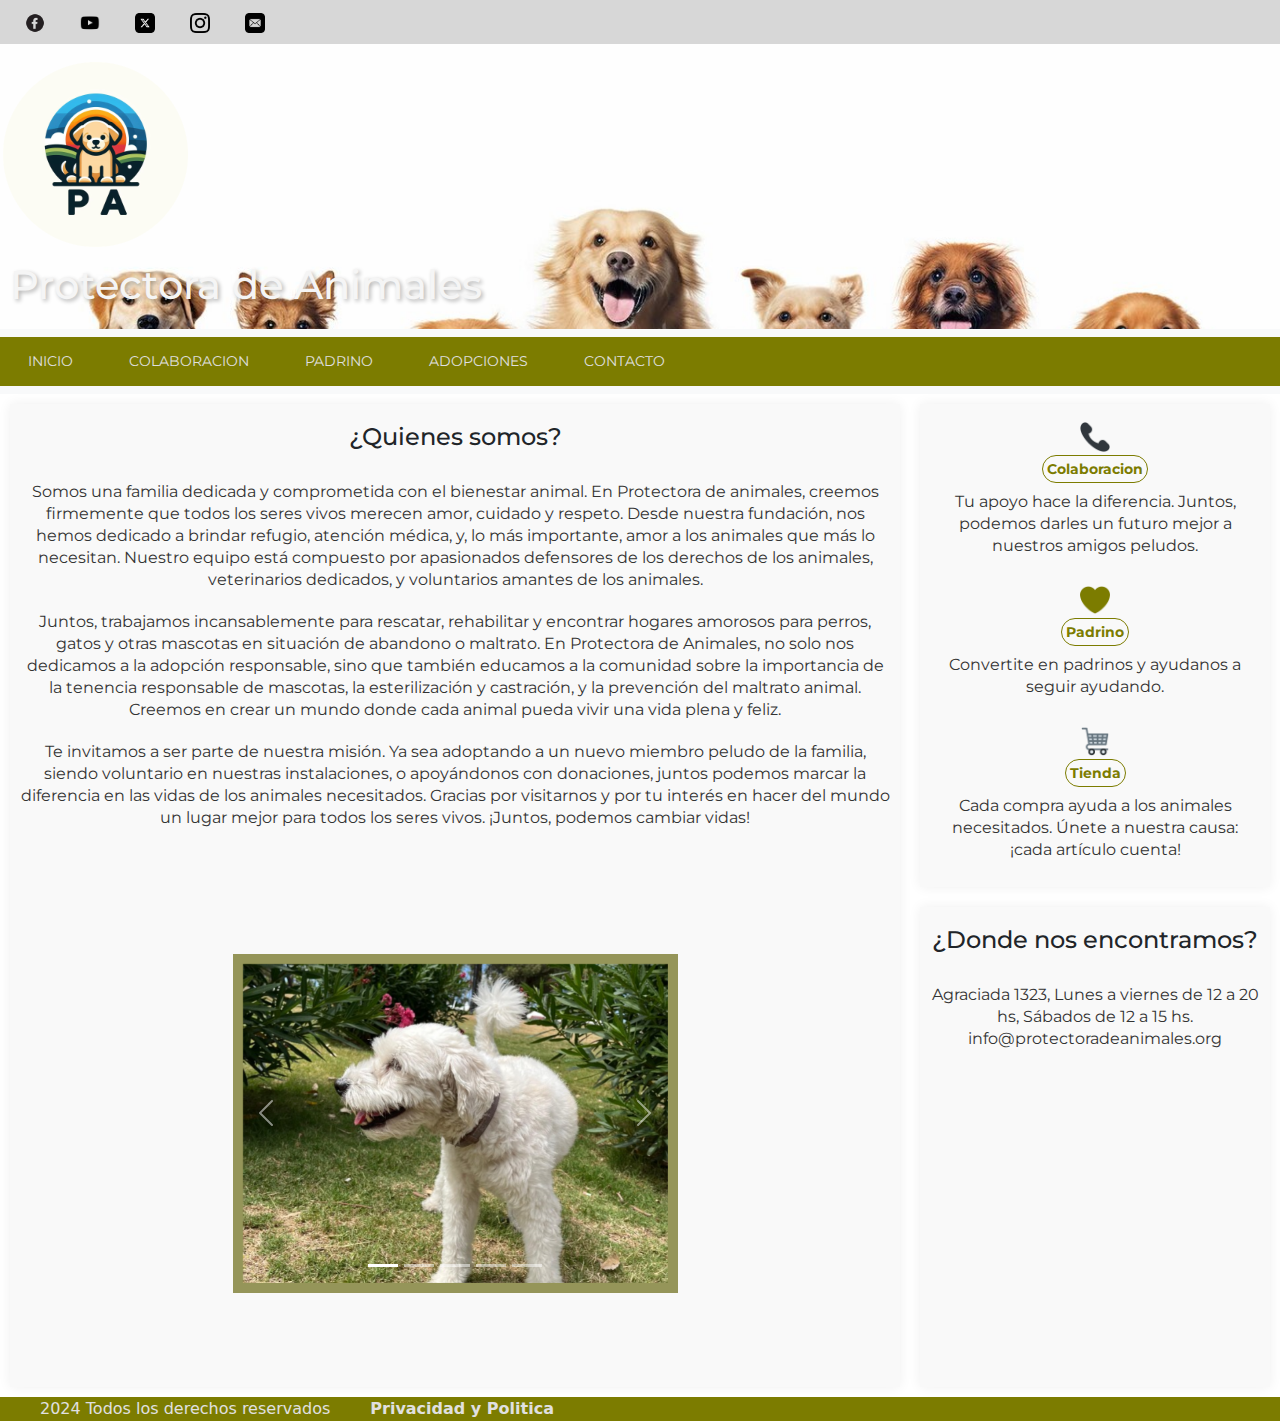
<file: index.html>
<!DOCTYPE html>
<html lang="en">

<head>
  <meta charset="UTF-8">
  <meta name="viewport" content="width=device-width, initial-scale=1.0">
  <meta name="description=" content="Protectora de animales es una pagina donde se puede apoyar la causa de perros sin hogar, teniendo asi la oportunidad de colaborar, donar, ser un hogar transitorio y adoptar">
  <meta name="keywords" content="PROTECTORA DE ANIMALES, PERROS, PERRITOS, ADOPTAR, HOGAR TRANSITORIO, TIENDA, COLABORAR, DONAR, MONTEVIDEO, URUGUAY">
  <link rel="preconnect" href="https://fonts.googleapis.com">
  <link rel="preconnect" href="https://fonts.gstatic.com" crossorigin>
  <link href="https://fonts.googleapis.com/css2?family=Montserrat:ital,wght@0,100..900;1,100..900&display=swap"
    rel="stylesheet">
  <link rel="preconnect" href="https://fonts.googleapis.com">
  <link rel="preconnect" href="https://fonts.gstatic.com" crossorigin>
  <link
    href="https://fonts.googleapis.com/css2?family=Montserrat:ital,wght@0,100..900;1,100..900&family=Open+Sans:ital,wght@0,300..800;1,300..800&display=swap"
    rel="stylesheet">
  <link href="https://cdn.jsdelivr.net/npm/bootstrap@5.3.3/dist/css/bootstrap.min.css" rel="stylesheet"
    integrity="sha384-QWTKZyjpPEjISv5WaRU9OFeRpok6YctnYmDr5pNlyT2bRjXh0JMhjY6hW+ALEwIH" crossorigin="anonymous">
  <link rel="stylesheet" href="./css/style.css">
  <link rel="icon" href="./images/favicon.ico">
  <title>Protectora de Animales</title>
</head>

<body class="index-container">

  <!-- este es el header -->
  <header class="header">
    <ol class="socials">
      <li><a href="https://facebook.com" target="_blank"><img src="./images/facebook-icon.webp" alt=""></a></li>
      <li><a href="https://www.youtube.com/" target="_blank"><img src="./images/youtube-icon.png" alt=""></a></li>
      <li><a href="https://twitter.com" target="_blank"><img src="./images/x-icon.png" alt=""></a></li>
      <li><a href="https://www.instagram.com/" target="_blank"><img src="./images/instagram-icon.png" alt=""></a></li>
      <li><a href="https://www.gmail.com/" target="_blank"><img src="./images/mail-icon.png" alt=""></a></li>
    </ol>
    <div class="logo-main"><a href="./index.html"><img src="./images/logo-main.png" alt="logo"></a></div>
    <h1 class="h1">Protectora de Animales</h1>
    <nav class="navbar navbar-expand-lg bg-body-tertiary">
      <div class="index-container menu">
        <button class="navbar-toggler" type="button" data-bs-toggle="collapse" data-bs-target="#navbarNav"
          aria-controls="navbarNav" aria-expanded="false" aria-label="Toggle navigation">
          <span class="navbar-toggler-icon"></span>
        </button>
        <div class="collapse navbar-collapse" id="navbarNav">
          <ul class="navbar-nav">
            <li class="nav-item">
              <a class="nav-link" aria-current="page" href="./index.html">Inicio</a>
            </li>
            <li class="nav-item">
              <a class="nav-link" href="./pages/colaboracion.html">Colaboracion</a>
            </li>
            <li class="nav-item">
              <a class="nav-link" href="./pages/padrino.html">Padrino</a>
            </li>
            <li class="nav-item">
              <a class="nav-link" href="./pages/adopcion.html">Adopciones</a>
            </li>
            <li class="nav-item">
              <a class="nav-link" href="./pages/contacto.html">Contacto</a>
            </li>
          </ul>
        </div>
      </div>
    </nav>
  </header>

  <!-- esta es la section1 -->
  <div class="section1 grid-item">
    <div>
      <h4>¿Quienes somos?</h4>
    </div>
    <div>
      <p class="paragraph">Somos una familia dedicada y comprometida con el bienestar animal. En Protectora de animales,
        creemos firmemente que todos los seres vivos merecen amor, cuidado y respeto. Desde nuestra fundación, nos hemos
        dedicado a brindar refugio, atención médica, y, lo más importante, amor a los animales que más lo necesitan.
        Nuestro equipo está compuesto por apasionados defensores de los derechos de los animales, veterinarios
        dedicados, y voluntarios amantes de los animales.
      </p>
      <p class="paragraph">Juntos, trabajamos incansablemente para rescatar, rehabilitar y encontrar hogares amorosos
        para perros, gatos y otras mascotas en situación de abandono o maltrato. En Protectora de Animales, no solo nos
        dedicamos a la adopción responsable, sino que también educamos a la comunidad sobre la importancia de la
        tenencia responsable de mascotas, la esterilización y castración, y la prevención del maltrato animal. Creemos
        en crear un mundo donde cada animal pueda vivir una vida plena y feliz.
      </p>
      <p class="paragraph">Te invitamos a ser parte de nuestra misión. Ya sea adoptando a un nuevo miembro peludo de la
        familia, siendo voluntario en nuestras instalaciones, o apoyándonos con donaciones, juntos podemos marcar la
        diferencia en las vidas de los animales necesitados. Gracias por visitarnos y por tu interés en hacer del mundo
        un lugar mejor para todos los seres vivos. ¡Juntos, podemos cambiar vidas!
      </p>
    </div>
    <div id="carouselExampleIndicators" class="carousel slide w-50 m-auto">
      <div class="carousel-indicators">
        <button type="button" data-bs-target="#carouselExampleIndicators" data-bs-slide-to="0" class="active"
          aria-current="true" aria-label="Slide 1"></button>
        <button type="button" data-bs-target="#carouselExampleIndicators" data-bs-slide-to="1"
          aria-label="Slide 2"></button>
        <button type="button" data-bs-target="#carouselExampleIndicators" data-bs-slide-to="2"
          aria-label="Slide 3"></button>
        <button type="button" data-bs-target="#carouselExampleIndicators" data-bs-slide-to="3"
          aria-label="Slide 4"></button>
        <button type="button" data-bs-target="#carouselExampleIndicators" data-bs-slide-to="4"
          aria-label="Slide 5"></button>
      </div>
      <div class="carousel-inner">
        <div class="carousel-item active">
          <img src="./images/dog1.jpg" class="d-block w-100" alt="dog1">
        </div>
        <div class="carousel-item">
          <img src="./images/dog2.jpg" class="d-block w-100" alt="dog2">
        </div>
        <div class="carousel-item">
          <img src="./images/dog3.jpg" class="d-block w-100" alt="dog3">
        </div>
        <div class="carousel-item">
          <img src="./images/dog4.jpg" class="d-block w-100" alt="dog4">
        </div>
        <div class="carousel-item">
          <img src="./images/dog5.jpg" class="d-block w-100" alt="dog5">
        </div>
      </div>
      <button class="carousel-control-prev" type="button" data-bs-target="#carouselExampleIndicators"
        data-bs-slide="prev">
        <span class="carousel-control-prev-icon" aria-hidden="true"></span>
        <span class="visually-hidden">Previous</span>
      </button>
      <button class="carousel-control-next" type="button" data-bs-target="#carouselExampleIndicators"
        data-bs-slide="next">
        <span class="carousel-control-next-icon" aria-hidden="true"></span>
        <span class="visually-hidden">Next</span>
      </button>
    </div>
  </div>

  <!-- esta es la section2 -->
  <div class="section2 grid-item">
    <ul class="shop-flex">

      <li>
        <div class="img-shop-box">
          <img class=shop-img src="./images/telephone.png" alt="Colaborar">
        </div>
        <a href="./pages/colaboracion.html">Colaboracion</a>
        <p class="paragraph">
          Tu apoyo hace la diferencia. Juntos, podemos darles un futuro mejor a nuestros amigos peludos.
        </p>
      </li>

      <li>
        <div class="img-shop-box">
          <img class=shop-img src="./images/heart.png" alt="Padrino">
        </div>
        <a href="./pages/padrino.html">Padrino</a>
        <p class="paragraph">
          Convertite en padrinos y ayudanos a seguir ayudando.
        </p>
      </li>

      <li>
        <div class="img-shop-box">
          <img class=shop-img src="./images/shopping-cart.png" alt="Tienda">
        </div>
        <a href="">Tienda</a>
        <p class="paragraph">
          Cada compra ayuda a los animales necesitados. Únete a nuestra causa: ¡cada artículo cuenta!
        </p>
      </li>

    </ul>
  </div>

  <!-- esta es la section3 -->
  <div class="section3 grid-item">
    <h4>¿Donde nos encontramos?</h4>
    <div>
      <p class="paragraph">
        Agraciada 1323, Lunes a viernes de 12 a 20 hs, Sábados de 12 a 15 hs. info@protectoradeanimales.org
      </p>
    </div>
    <div class="maps-box">
      <div class="maps"><iframe
          src="https://www.google.com/maps/embed?pb=!1m14!1m12!1m3!1d1375.9450554198172!2d-56.185729770935296!3d-34.89221041359876!2m3!1f0!2f0!3f0!3m2!1i1024!2i768!4f13.1!5e0!3m2!1ses-419!2suy!4v1710423501293!5m2!1ses-419!2suy"
          width="350" height="300" style="border:0;" allowfullscreen="" loading="lazy"
          referrerpolicy="no-referrer-when-downgrade"></iframe></div>
    </div>
  </div>

  <!-- este es el footer -->
  <div class="footer">
    <span class="footer-text">2024 Todos los derechos reservados</span>
    <a href="">Privacidad y Politica</a>
  </div>

  <!-- estos son los scripts de bootstrap -->
  <script src="https://cdn.jsdelivr.net/npm/@popperjs/core@2.11.8/dist/umd/popper.min.js"
    integrity="sha384-I7E8VVD/ismYTF4hNIPjVp/Zjvgyol6VFvRkX/vR+Vc4jQkC+hVqc2pM8ODewa9r"
    crossorigin="anonymous"></script>
  <script src="https://cdn.jsdelivr.net/npm/bootstrap@5.3.3/dist/js/bootstrap.min.js"
    integrity="sha384-0pUGZvbkm6XF6gxjEnlmuGrJXVbNuzT9qBBavbLwCsOGabYfZo0T0to5eqruptLy"
    crossorigin="anonymous"></script>
  </main>

</html>
</file>
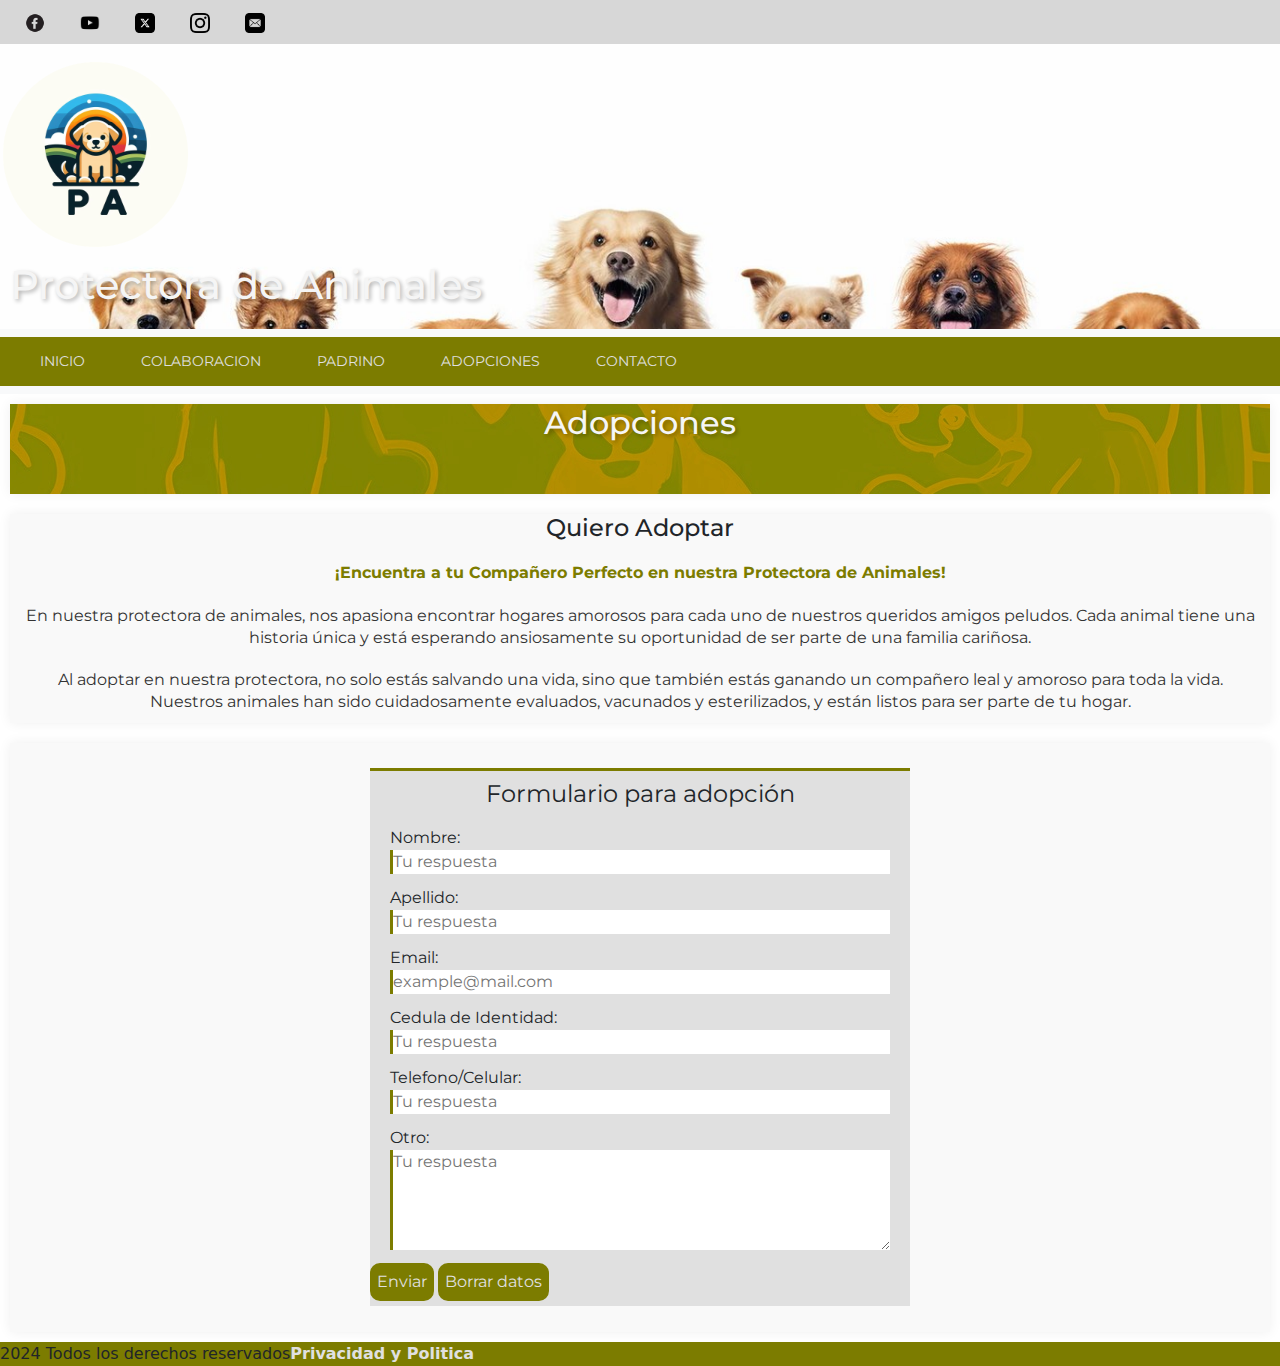
<file: pages/adopcion.html>
<!DOCTYPE html>
<html lang="en">

<head>
  <meta charset="UTF-8">
  <meta name="viewport" content="width=device-width, initial-scale=1.0">
  <meta name="description=" content="Protectora de animales es una pagina donde se puede apoyar la causa de perros sin hogar, teniendo asi la oportunidad de colaborar, donar, ser un hogar transitorio y adoptar">
  <meta name="keywords" content="PROTECTORA DE ANIMALES, PERROS, PERRITOS, ADOPTAR, HOGAR TRANSITORIO, TIENDA, COLABORAR, DONAR, MONTEVIDEO, URUGUAY">
  <link rel="stylesheet" href="../css/style.css">
  <link rel="preconnect" href="https://fonts.googleapis.com">
  <link rel="preconnect" href="https://fonts.gstatic.com" crossorigin>
  <link href="https://fonts.googleapis.com/css2?family=Montserrat:ital,wght@0,100..900;1,100..900&display=swap"
    rel="stylesheet">
  <link rel="preconnect" href="https://fonts.googleapis.com">
  <link rel="preconnect" href="https://fonts.gstatic.com" crossorigin>
  <link
    href="https://fonts.googleapis.com/css2?family=Montserrat:ital,wght@0,100..900;1,100..900&family=Open+Sans:ital,wght@0,300..800;1,300..800&display=swap"
    rel="stylesheet">
  <link href="https://cdn.jsdelivr.net/npm/bootstrap@5.3.3/dist/css/bootstrap.min.css" rel="stylesheet"
    integrity="sha384-QWTKZyjpPEjISv5WaRU9OFeRpok6YctnYmDr5pNlyT2bRjXh0JMhjY6hW+ALEwIH" crossorigin="anonymous">
  <link href="https://cdn.jsdelivr.net/npm/bootstrap@5.3.3/dist/css/bootstrap.min.css" rel="stylesheet"
    integrity="sha384-QWTKZyjpPEjISv5WaRU9OFeRpok6YctnYmDr5pNlyT2bRjXh0JMhjY6hW+ALEwIH" crossorigin="anonymous">
  <link rel="icon" href="../images/favicon.ico">
  <title>Protectora de Animales</title>

<body class="adopcion-container">

  <!-- esta es el adopcion-header -->
  <header class="header">
    <ol class="socials">
      <li><a href="https://facebook.com" target="_blank"><img src="../images/facebook-icon.webp" alt=""></a></li>
      <li><a href="https://www.youtube.com/" target="_blank"><img src="../images/youtube-icon.png" alt=""></a></li>
      <li><a href="https://twitter.com" target="_blank"><img src="../images/x-icon.png" alt=""></a></li>
      <li><a href="https://www.instagram.com/" target="_blank"><img src="../images/instagram-icon.png" alt=""></a></li>
      <li><a href="https://www.gmail.com/" target="_blank"><img src="../images/mail-icon.png" alt=""></a></li>
    </ol>
    <div class="logo flex-item">
      <a href="../index.html"><img src="../images/logo-main.png" alt="logo"></a>
    </div>
    <h1 class="h1">Protectora de Animales</h1>
    <nav class="navbar navbar-expand-lg bg-body-tertiary">
      <div class="container-fluid menu">
        <button class="navbar-toggler" type="button" data-bs-toggle="collapse" data-bs-target="#navbarNav"
          aria-controls="navbarNav" aria-expanded="false" aria-label="Toggle navigation">
          <span class="navbar-toggler-icon"></span>
        </button>
        <div class="collapse navbar-collapse" id="navbarNav">
          <ul class="navbar-nav">
            <li class="nav-item">
              <a class="nav-link" aria-current="page" href="../index.html">Inicio</a>
            </li>
            <li class="nav-item">
              <a class="nav-link" href="../pages/colaboracion.html">Colaboracion</a>
            </li>
            <li class="nav-item">
              <a class="nav-link" href="../pages/padrino.html">Padrino</a>
            </li>
            <li class="nav-item">
              <a class="nav-link" href="../pages/adopcion.html">Adopciones</a>
            </li>
            <li class="nav-item">
              <a class="nav-link" href="../pages/contacto.html">Contacto</a>
            </li>
          </ul>
        </div>
      </div>
    </nav>
  </header>

  <!-- esta es el adopcion-section1 -->
  <div class="adopcion-section1 subtitle-descriptions-image grid-item">
    <div></div>
    <h2 class="subtitle-page">Adopciones</h2>
  </div>
  </div>

  <!-- esta es el adopcion-section2 -->
  <section1 class="adopcion-section2 grid-item">
    <h4 class="subtitles-h3">Quiero Adoptar</h4>
    <p class="paragraph-title">
      ¡Encuentra a tu Compañero Perfecto en nuestra Protectora de Animales!
    </p>
    <p class="paragraph">
      En nuestra protectora de animales, nos apasiona encontrar hogares amorosos para cada uno de nuestros queridos
      amigos peludos. Cada animal tiene una
      historia única y está esperando ansiosamente su oportunidad de ser parte de una familia cariñosa.
    </p>
    <p class="paragraph">
      Al adoptar en nuestra protectora, no solo estás salvando una vida, sino que también estás ganando un compañero
      leal y amoroso para toda la vida. Nuestros
      animales han sido cuidadosamente evaluados, vacunados y esterilizados, y están listos para ser parte de tu hogar.
    </p>

    <!-- esta es el adopcion-section3 -->
  </section1>
  <div class="adopcion-section3 grid-item">

    <form class="form">

      <fieldset>
        <legend>
          Formulario para adopción
        </legend>

        <div class="form-input">
          <label for="name">Nombre:</label>
          <input id=name type="text" placeholder="Tu respuesta" required>
        </div>

        <div class="form-input">
          <label for="surname">Apellido:</label>
          <input id="surname" type="text" placeholder="Tu respuesta" required>
        </div>

        <div class="form-input">
          <label for="email" value="colocar email">Email:</label>
          <input id="email" type="email" placeholder="example@mail.com"" placeholder="example@mail.com" required>
        </div>

        <div class="form-input">
          <label for="ci">Cedula de Identidad:</label>
          <input id="ci" type="number" placeholder="Tu respuesta" required>
        </div>

        <div class="form-input">
          <label for="telephone">Telefono/Celular:</label>
          <input id="telephone" type="number" placeholder="Tu respuesta" required>
        </div>

        <div class="form-input">
          <label for="other">Otro:</label>
          <textarea id="other" name="requirements" class="text-area" placeholder="Tu respuesta" required></textarea>
        </div>

        <div>
          <input class="form-button" type="submit" value="Enviar">
          <input class="form-button" type="reset" value="Borrar datos">
        </div>
      </fieldset>
    </form>
  </div>
  <!-- esta es el adopcion-footer -->
  <footer class="footer">
    <span>2024 Todos los derechos reservados</span>
    <a href="">Privacidad y Politica</a>
  </footer>
  <script src="https://cdn.jsdelivr.net/npm/@popperjs/core@2.11.8/dist/umd/popper.min.js"
    integrity="sha384-I7E8VVD/ismYTF4hNIPjVp/Zjvgyol6VFvRkX/vR+Vc4jQkC+hVqc2pM8ODewa9r"
    crossorigin="anonymous"></script>
  <script src="https://cdn.jsdelivr.net/npm/bootstrap@5.3.3/dist/js/bootstrap.min.js"
    integrity="sha384-0pUGZvbkm6XF6gxjEnlmuGrJXVbNuzT9qBBavbLwCsOGabYfZo0T0to5eqruptLy"
    crossorigin="anonymous"></script>
</body>

</html>
</file>
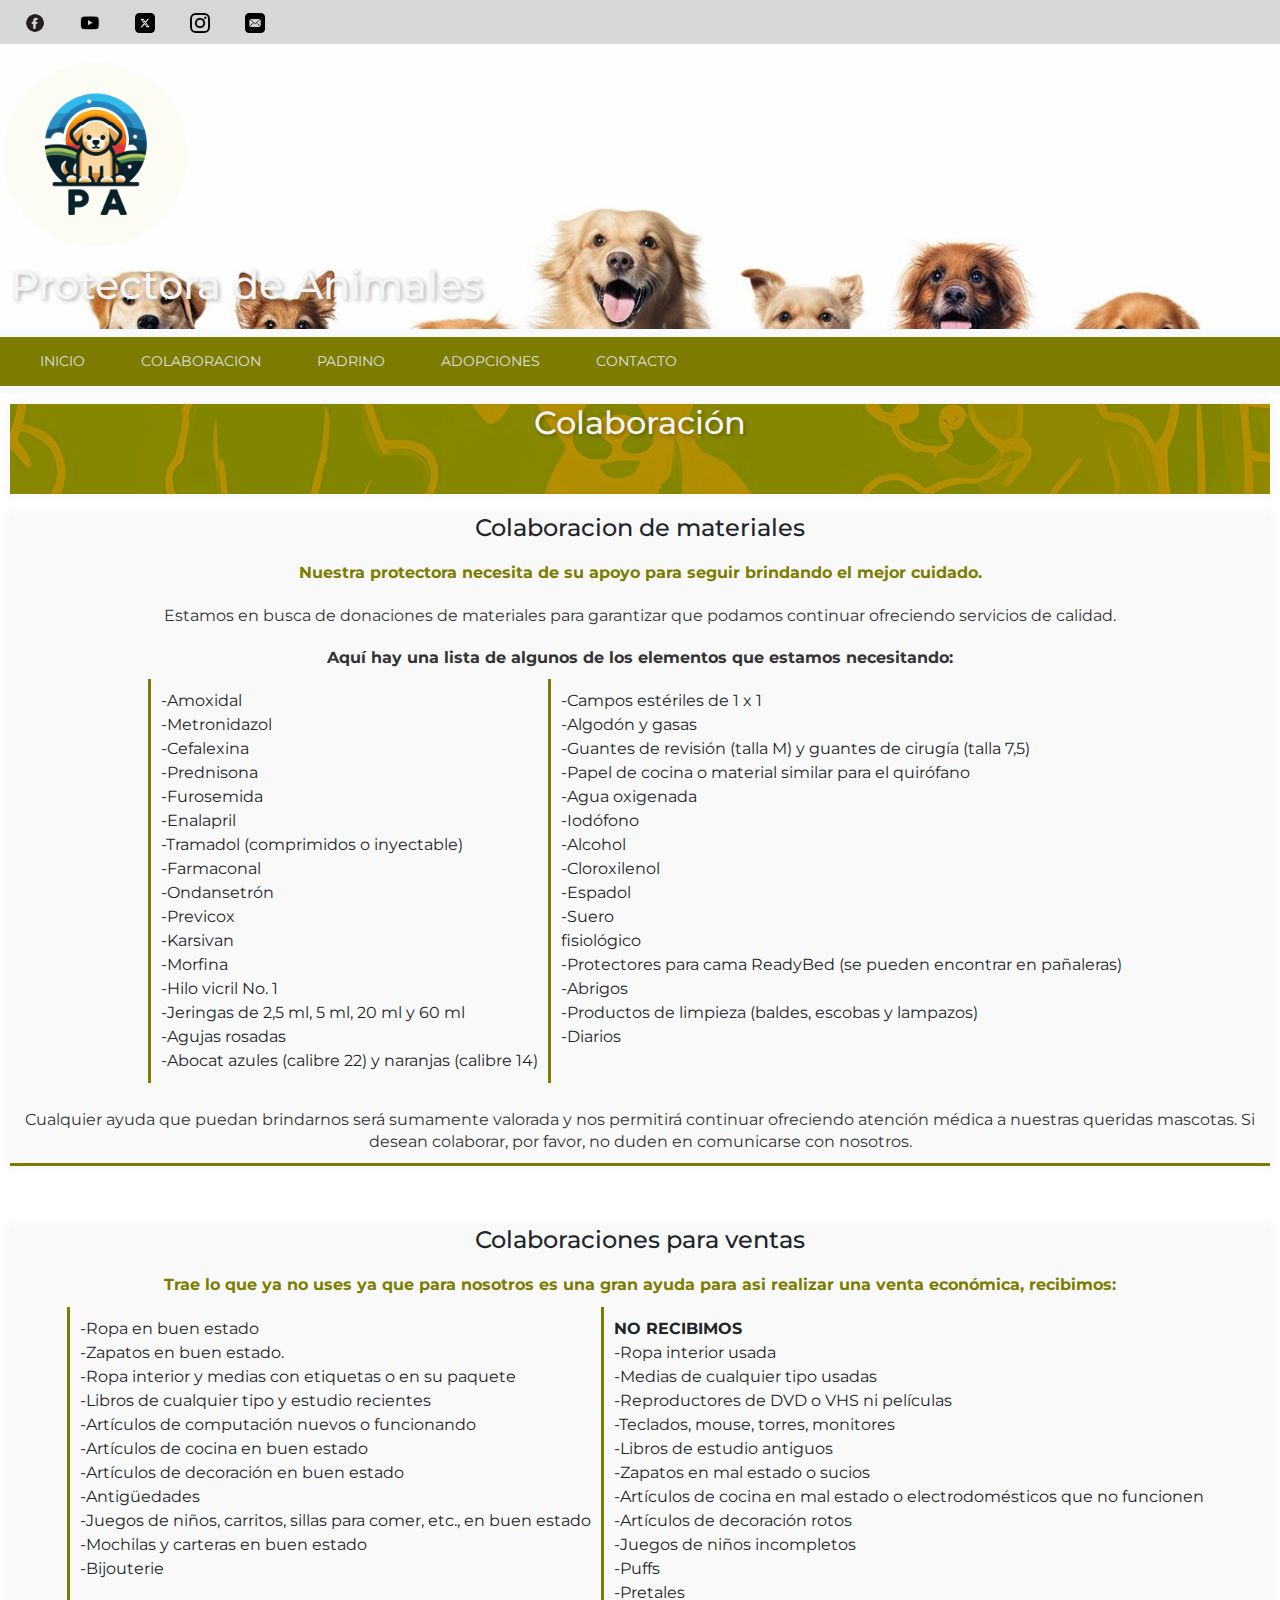
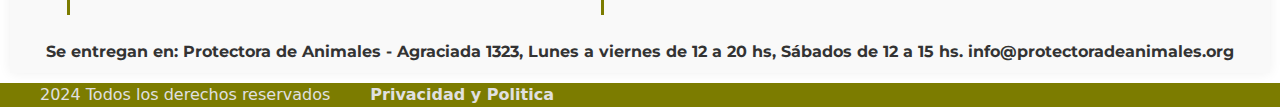
<file: pages/colaboracion.html>
<!DOCTYPE html>
<html lang="en">

<head>
  <meta charset="UTF-8">
  <meta name="viewport" content="width=device-width, initial-scale=1.0">
  <meta name="description=" content="Protectora de animales es una pagina donde se puede apoyar la causa de perros sin hogar, teniendo asi la oportunidad de colaborar, donar, ser un hogar transitorio y adoptar">
  <meta name="keywords" content="PROTECTORA DE ANIMALES, PERROS, PERRITOS, ADOPTAR, HOGAR TRANSITORIO, TIENDA, COLABORAR, DONAR, MONTEVIDEO, URUGUAY">
  <link rel="stylesheet" href="../css/style.css">
  <link rel="preconnect" href="https://fonts.googleapis.com">
  <link rel="preconnect" href="https://fonts.gstatic.com" crossorigin>
  <link href="https://fonts.googleapis.com/css2?family=Montserrat:ital,wght@0,100..900;1,100..900&display=swap"
    rel="stylesheet">
  <link rel="preconnect" href="https://fonts.googleapis.com">
  <link rel="preconnect" href="https://fonts.gstatic.com" crossorigin>
  <link
    href="https://fonts.googleapis.com/css2?family=Montserrat:ital,wght@0,100..900;1,100..900&family=Open+Sans:ital,wght@0,300..800;1,300..800&display=swap"
    rel="stylesheet">
  <link href="https://cdn.jsdelivr.net/npm/bootstrap@5.3.3/dist/css/bootstrap.min.css" rel="stylesheet"
    integrity="sha384-QWTKZyjpPEjISv5WaRU9OFeRpok6YctnYmDr5pNlyT2bRjXh0JMhjY6hW+ALEwIH" crossorigin="anonymous">
  <link rel="icon" href="../images/favicon.ico">
  <title>Protectora de Animales</title>

<body class="colaboracion-container">

  <!-- este es el colaboracion-header -->
  <header class="header">
    <ol class="socials">
      <li><a href="https://facebook.com" target="_blank"><img src="../images/facebook-icon.webp" alt=""></a></li>
      <li><a href="https://www.youtube.com/" target="_blank"><img src="../images/youtube-icon.png" alt=""></a></li>
      <li><a href="https://twitter.com" target="_blank"><img src="../images/x-icon.png" alt=""></a></li>
      <li><a href="https://www.instagram.com/" target="_blank"><img src="../images/instagram-icon.png" alt=""></a></li>
      <li><a href="https://www.gmail.com/" target="_blank"><img src="../images/mail-icon.png" alt=""></a></li>
    </ol>
    <div class="logo flex-item">
      <a href="../index.html"><img src="../images/logo-main.png" alt="logo"></a>
    </div>
    <div>
      <h1 class="h1">Protectora de Animales</h1>
    </div>
    <nav class="navbar navbar-expand-lg bg-body-tertiary">
      <div class="container-fluid menu">
        <button class="navbar-toggler" type="button" data-bs-toggle="collapse" data-bs-target="#navbarNav"
          aria-controls="navbarNav" aria-expanded="false" aria-label="Toggle navigation">
          <span class="navbar-toggler-icon"></span>
        </button>
        <div class="collapse navbar-collapse" id="navbarNav">
          <ul class="navbar-nav">
            <li class="nav-item">
              <a class="nav-link" aria-current="page" href="../index.html">Inicio</a>
            </li>
            <li class="nav-item">
              <a class="nav-link" href="../pages/colaboracion.html">Colaboracion</a>
            </li>
            <li class="nav-item">
              <a class="nav-link" href="../pages/padrino.html">Padrino</a>
            </li>
            <li class="nav-item">
              <a class="nav-link" href="../pages/adopcion.html">Adopciones</a>
            </li>
            <li class="nav-item">
              <a class="nav-link" href="../pages/contacto.html">Contacto</a>
            </li>
          </ul>
        </div>
      </div>
    </nav>
  </header>
  <!-- esta es la colaboracion-section1 -->
  <div class="colaboracion-section1 grid-item subtitle-descriptions-image">
    <div>
      <h2 class="subtitle-page">Colaboración</h2>
    </div>
  </div>

  <!-- esta es la colaboracion-section2 -->
  <div class="colaboracion-section2 grid-item">
    <h4 class="subtitles-h3">Colaboracion de materiales</h4>
    <p class="paragraph-title">
      Nuestra protectora necesita de su apoyo para seguir brindando el mejor cuidado.
    </p>
    <p class="paragraph">
      Estamos en busca de donaciones de materiales para garantizar que podamos continuar ofreciendo servicios de
      calidad.
    </p>
    <p class="paragraph">
      <strong>Aquí hay una lista de algunos de los elementos que estamos necesitando:</strong>
    </p>
    <div class="ul-box">
      <ul>
        <li>-Amoxidal</li>
        <li>-Metronidazol</li>
        <li>-Cefalexina</li>
        <li>-Prednisona</li>
        <li>-Furosemida</li>
        <li>-Enalapril</li>
        <li>-Tramadol (comprimidos o inyectable)</li>
        <li>-Farmaconal</li>
        <li>-Ondansetrón</li>
        <li>-Previcox</li>
        <li>-Karsivan</li>
        <li>-Morfina</li>
        <li>-Hilo vicril No. 1</li>
        <li>-Jeringas de 2,5 ml, 5 ml, 20 ml y 60 ml</li>
        <li>-Agujas rosadas</li>
        <li>-Abocat azules (calibre 22) y naranjas (calibre 14)</li>
      </ul>
      <ul>
        <li>-Campos estériles de 1 x 1</li>
        <li>-Algodón y gasas</li>
        <li>-Guantes de revisión (talla M) y guantes de cirugía (talla 7,5)</li>
        <li>-Papel de cocina o material similar para el quirófano</li>
        <li>-Agua oxigenada</li>
        <li>-Iodófono</li>
        <li>-Alcohol</li>
        <li>-Cloroxilenol</li>
        <li>-Espadol</li>
        <li>-Suero</li> fisiológico
        <li>-Protectores para cama ReadyBed (se pueden encontrar en pañaleras)</li>
        <li>-Abrigos</li>
        <li>-Productos de limpieza (baldes, escobas y lampazos)</li>
        <li>-Diarios</li>
      </ul>
    </div>
    <p class="paragraph">
      Cualquier ayuda que puedan brindarnos será sumamente valorada y nos permitirá continuar ofreciendo atención
      médica a nuestras queridas mascotas. Si desean colaborar, por favor, no duden en comunicarse con nosotros.
    </p>
  </div>

  <!-- esta es la colaboracion-section3 -->
  <div class="colaboracion-section3 grid-item">
    <h4 class="subtitles-h3">Colaboraciones para ventas</h4>
    <p class="paragraph-title">Trae lo que ya no uses ya que para nosotros es una gran ayuda para asi realizar una venta
      económica, recibimos:
    </p>
    <div class="ul-box">
      <ul>
        <li>-Ropa en buen estado</li>
        <li>-Zapatos en buen estado.</li>
        <li>-Ropa interior y medias con etiquetas o en su paquete</li>
        <li>-Libros de cualquier tipo y estudio recientes</li>
        <li>-Artículos de computación nuevos o funcionando</li>
        <li>-Artículos de cocina en buen estado</li>
        <li>-Artículos de decoración en buen estado</li>
        <li>-Antigüedades</li>
        <li>-Juegos de niños, carritos, sillas para comer, etc., en buen estado</li>
        <li>-Mochilas y carteras en buen estado</li>
        <li>-Bijouterie</li>
      </ul>     
        <ul>
          <li><strong>NO RECIBIMOS</strong></li>
          <li>-Ropa interior usada</li>
          <li>-Medias de cualquier tipo usadas</li>
          <li>-Reproductores de DVD o VHS ni películas</li>
          <li>-Teclados, mouse, torres, monitores</li>
          <li>-Libros de estudio antiguos</li>
          <li>-Zapatos en mal estado o sucios</li>
          <li>-Artículos de cocina en mal estado o electrodomésticos que no funcionen</li>
          <li>-Artículos de decoración rotos</li>
          <li>-Juegos de niños incompletos</li>
          <li>-Puffs</li>
          <li>-Pretales</li>
        </ul>
      </div>

    <p class="paragraph">
      <strong>
        Se entregan en: Protectora de Animales - Agraciada 1323,
        Lunes a viernes de 12 a 20 hs,
        Sábados de 12 a 15 hs.
        info@protectoradeanimales.org
      </strong>
    </p>

  </div>

  <!-- este es el colaboracion-footer -->
  <footer class="footer">
    <span class="footer-text">2024 Todos los derechos reservados</span>
    <a href="">Privacidad y Politica</a>
  </footer>

  <script src="https://cdn.jsdelivr.net/npm/@popperjs/core@2.11.8/dist/umd/popper.min.js"
    integrity="sha384-I7E8VVD/ismYTF4hNIPjVp/Zjvgyol6VFvRkX/vR+Vc4jQkC+hVqc2pM8ODewa9r"
    crossorigin="anonymous"></script>
  <script src="https://cdn.jsdelivr.net/npm/bootstrap@5.3.3/dist/js/bootstrap.min.js"
    integrity="sha384-0pUGZvbkm6XF6gxjEnlmuGrJXVbNuzT9qBBavbLwCsOGabYfZo0T0to5eqruptLy"
    crossorigin="anonymous"></script>
</body>

</html>
</file>
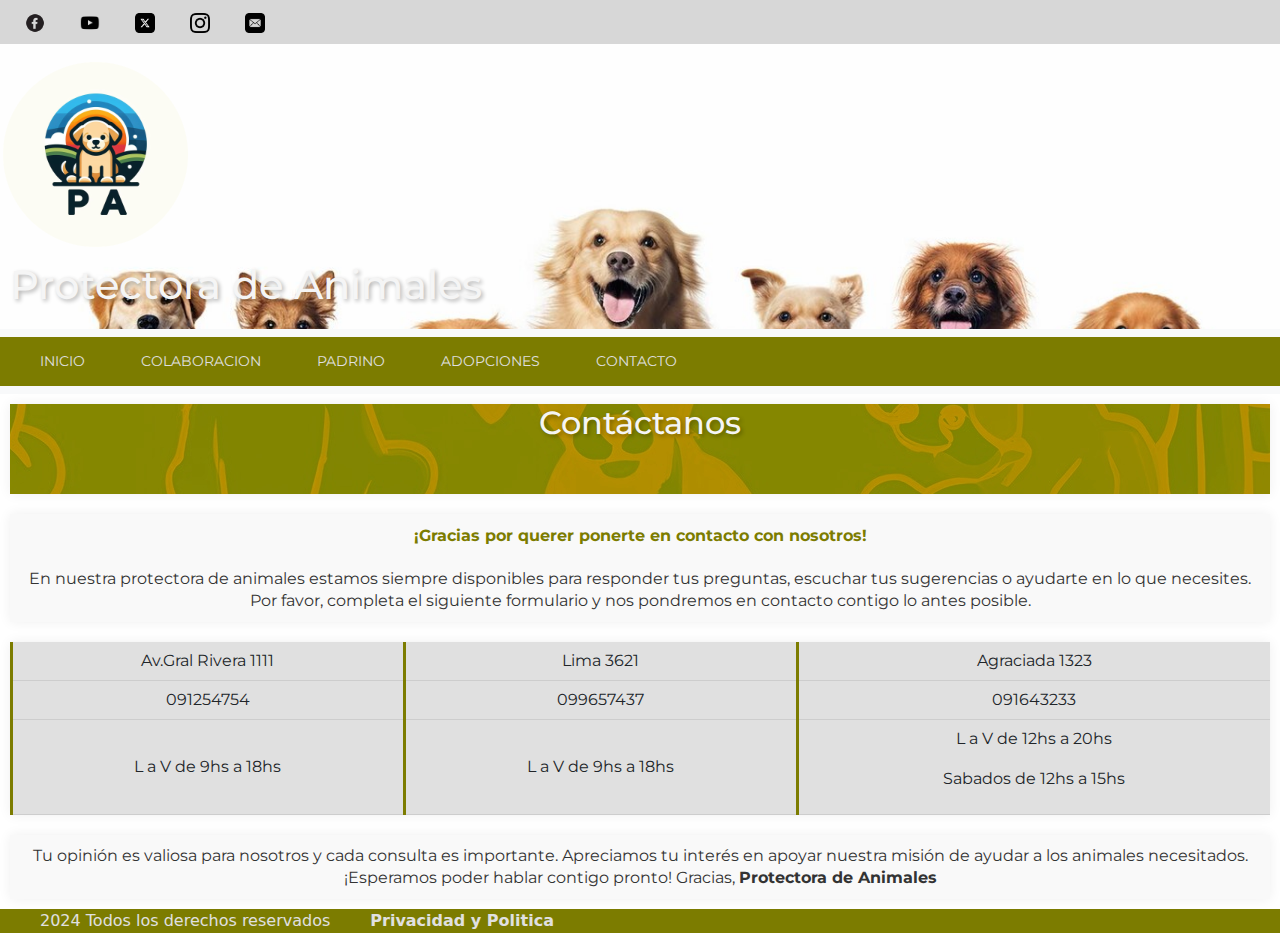
<file: pages/contacto.html>
<!DOCTYPE html>
<html lang="en">

<head>
  <meta charset="UTF-8">
  <meta name="viewport" content="width=device-width, initial-scale=1.0">
  <meta name="description=" content="Protectora de animales es una pagina donde se puede apoyar la causa de perros sin hogar, teniendo asi la oportunidad de colaborar, donar, ser un hogar transitorio y adoptar">
  <meta name="keywords" content="PROTECTORA DE ANIMALES, PERROS, PERRITOS, ADOPTAR, HOGAR TRANSITORIO, TIENDA, COLABORAR, DONAR, MONTEVIDEO, URUGUAY">
  <link rel="stylesheet" href="../css/style.css">
  <link href="https://cdn.jsdelivr.net/npm/bootstrap@5.3.3/dist/css/bootstrap.min.css" rel="stylesheet"
    integrity="sha384-QWTKZyjpPEjISv5WaRU9OFeRpok6YctnYmDr5pNlyT2bRjXh0JMhjY6hW+ALEwIH" crossorigin="anonymous">
  <link rel="preconnect" href="https://fonts.googleapis.com">
  <link rel="preconnect" href="https://fonts.gstatic.com" crossorigin>
  <link href="https://fonts.googleapis.com/css2?family=Montserrat:ital,wght@0,100..900;1,100..900&display=swap"
    rel="stylesheet">
  <link rel="preconnect" href="https://fonts.googleapis.com">
  <link rel="preconnect" href="https://fonts.gstatic.com" crossorigin>
  <link
    href="https://fonts.googleapis.com/css2?family=Montserrat:ital,wght@0,100..900;1,100..900&family=Open+Sans:ital,wght@0,300..800;1,300..800&display=swap"
    rel="stylesheet">
  <link rel="icon" href="../images/favicon.ico">
  <title>Protectora de Animales</title>

<body class="contacto-container">

  <!-- este es el contacto-header -->
  <header class="header">
    <ol class="socials">
      <li><a href="https://facebook.com" target="_blank"><img src="../images/facebook-icon.webp" alt=""></a></li>
      <li><a href="https://www.youtube.com/" target="_blank"><img src="../images/youtube-icon.png" alt=""></a></li>
      <li><a href="https://twitter.com" target="_blank"><img src="../images/x-icon.png" alt=""></a></li>
      <li><a href="https://www.instagram.com/" target="_blank"><img src="../images/instagram-icon.png" alt=""></a></li>
      <li><a href="https://www.gmail.com/" target="_blank"><img src="../images/mail-icon.png" alt=""></a></li>
    </ol>
    <div class="logo flex-item">
      <a href="../index.html"><img src="../images/logo-main.png" alt="logo"></a>
    </div>
    <h1 class="h1">Protectora de Animales</h1>
    <nav class="navbar navbar-expand-lg bg-body-tertiary">
      <div class="container-fluid menu">
        <button class="navbar-toggler" type="button" data-bs-toggle="collapse" data-bs-target="#navbarNav"
          aria-controls="navbarNav" aria-expanded="false" aria-label="Toggle navigation">
          <span class="navbar-toggler-icon"></span>
        </button>
        <div class="collapse navbar-collapse" id="navbarNav">
          <ul class="navbar-nav">
            <li class="nav-item">
              <a class="nav-link" aria-current="page" href="../index.html">Inicio</a>
            </li>
            <li class="nav-item">
              <a class="nav-link" href="../pages/colaboracion.html">Colaboracion</a>
            </li>
            <li class="nav-item">
              <a class="nav-link" href="../pages/padrino.html">Padrino</a>
            </li>
            <li class="nav-item">
              <a class="nav-link" href="../pages/adopcion.html">Adopciones</a>
            </li>
            <li class="nav-item">
              <a class="nav-link" href="../pages/contacto.html">Contacto</a>
            </li>
          </ul>
        </div>
      </div>
    </nav>
  </header>

  <!-- esto es el padrino-section1 -->
  <div class="contacto-section1 grid-item subtitle-descriptions-image">
    <h2 class="subtitle-page">Contáctanos</h2>
  </div>

  <!-- esto es el padrino-section2 -->
  <div class="contacto-section2 grid-item">
    <p class="paragraph-title">¡Gracias por querer ponerte en contacto con nosotros!</p>
    <p class="paragraph">
      En nuestra protectora de animales estamos siempre disponibles para responder tus preguntas, escuchar tus
      sugerencias o ayudarte en lo que necesites. Por favor, completa el siguiente formulario y nos pondremos en
      contacto contigo lo antes posible.
    </p>
  </div>

  <!-- esto es el padrino-section3 -->
  <div class="contacto-section3 grid-item">
    <table>
      <tr>
        <td>Av.Gral Rivera 1111</td>
        <td>Lima 3621</td>
        <td>Agraciada 1323</td>
      </tr>
      <tr>
        <td>091254754</td>
        <td>099657437</td>
        <td>091643233</td>
      </tr>
      <tr>
        <td>L a V de 9hs a 18hs</td>
        <td>L a V de 9hs a 18hs</td>
        <td><p>L a V de 12hs a 20hs</p>
          <p>Sabados de 12hs a 15hs</p></td>
      </tr>
    </table>
  </div>

  <!-- esto es el padrino-section4 -->
  <div class="contacto-section4 grid-item">
    <p class="paragraph">
      Tu opinión es valiosa para nosotros y cada consulta es importante. Apreciamos tu interés en apoyar nuestra misión
      de ayudar a los animales necesitados. ¡Esperamos poder hablar contigo pronto!
      Gracias, <strong>Protectora de Animales</strong>
    </p>
  </div>

  <!-- esto es el footer -->
  <footer class="footer">
    <span class="footer-text">2024 Todos los derechos reservados</span>
    <a href="">Privacidad y Politica</a>
  </footer>

  <script src="https://cdn.jsdelivr.net/npm/@popperjs/core@2.11.8/dist/umd/popper.min.js"
    integrity="sha384-I7E8VVD/ismYTF4hNIPjVp/Zjvgyol6VFvRkX/vR+Vc4jQkC+hVqc2pM8ODewa9r"
    crossorigin="anonymous"></script>
  <script src="https://cdn.jsdelivr.net/npm/bootstrap@5.3.3/dist/js/bootstrap.min.js"
    integrity="sha384-0pUGZvbkm6XF6gxjEnlmuGrJXVbNuzT9qBBavbLwCsOGabYfZo0T0to5eqruptLy"
    crossorigin="anonymous"></script>
</body>

</html>
</file>
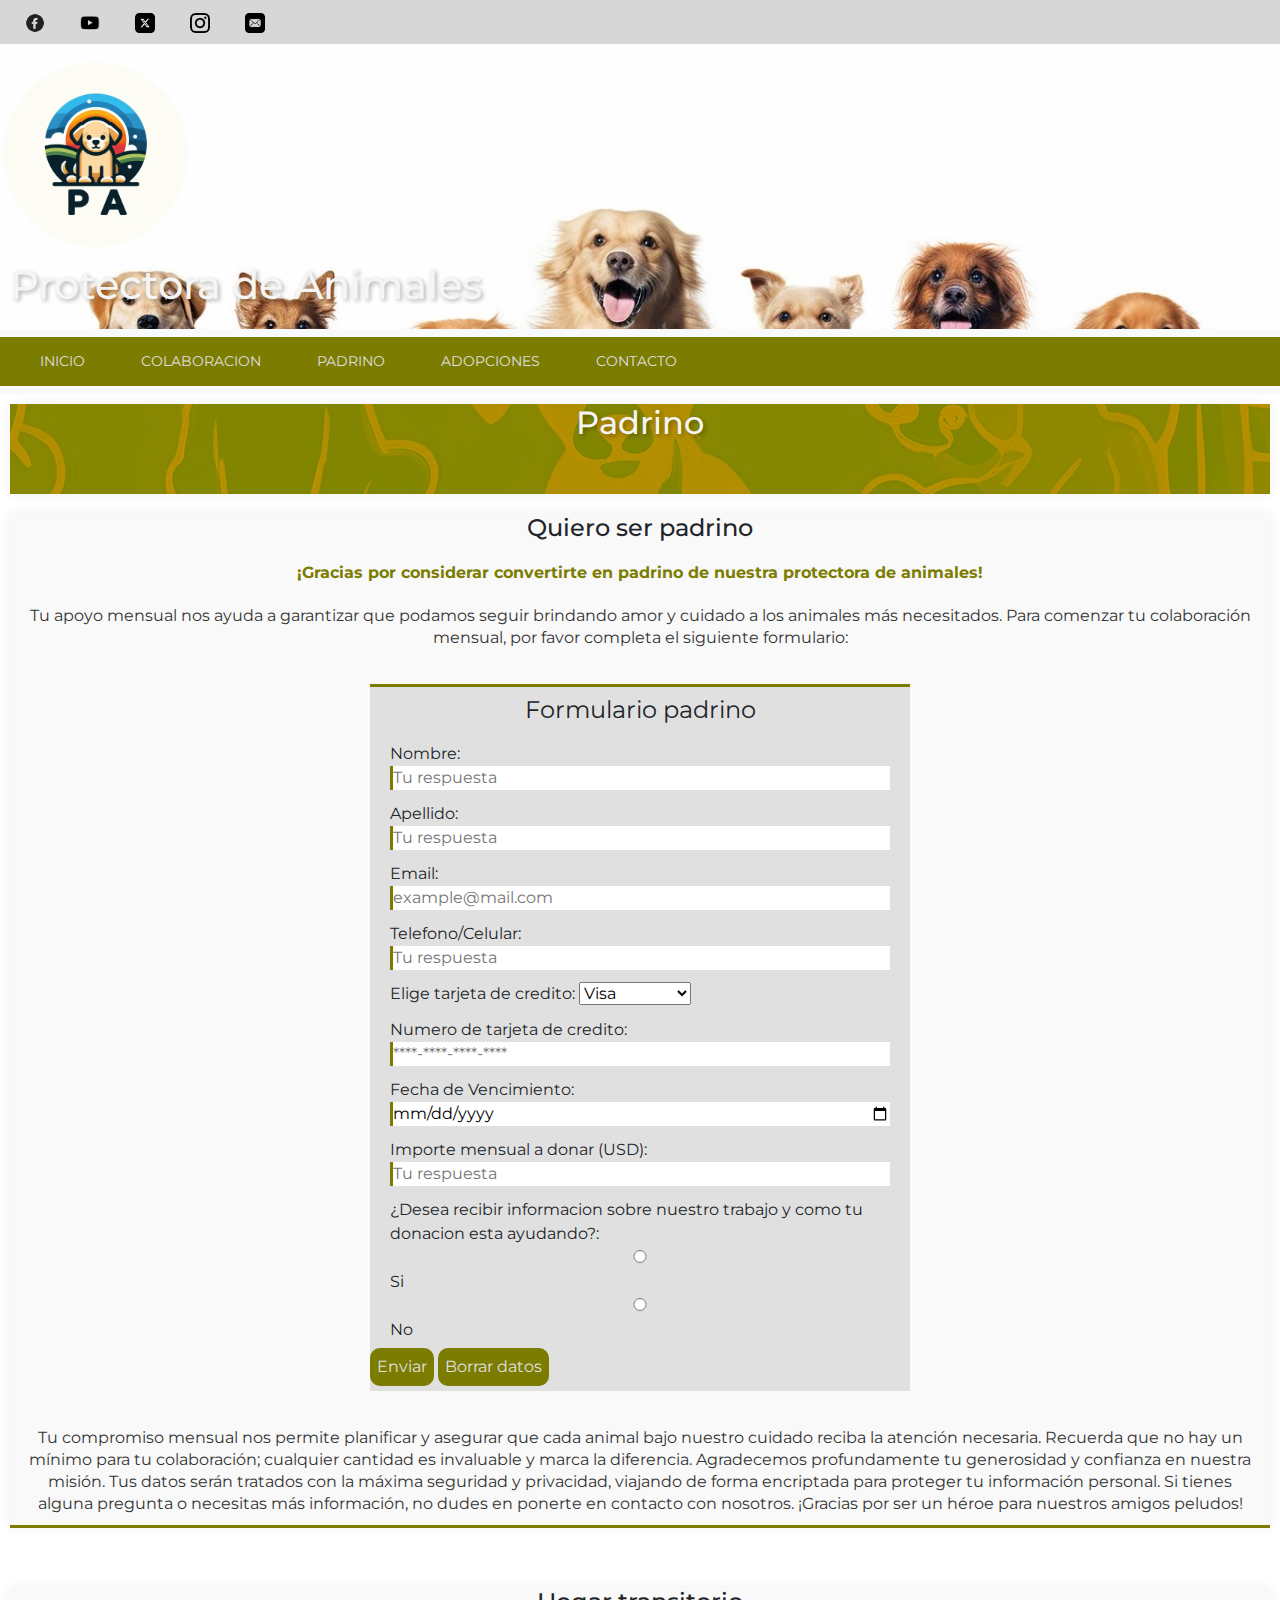
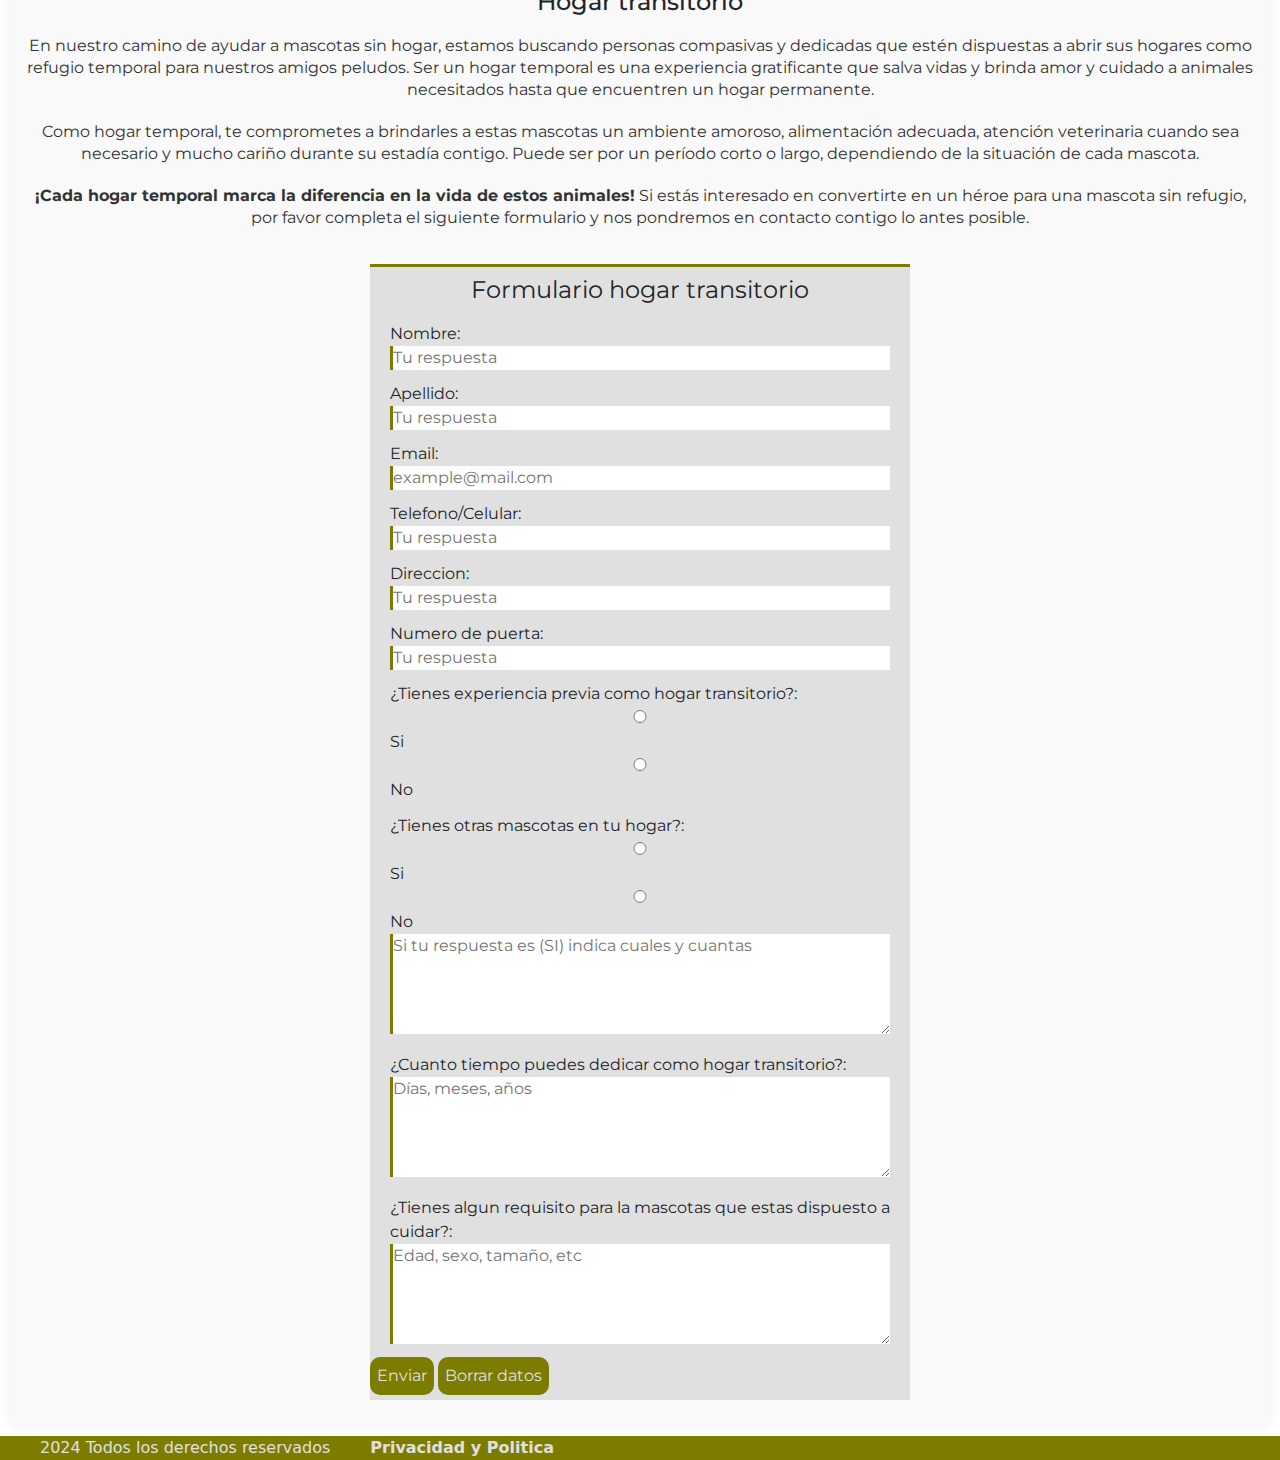
<file: pages/padrino.html>
<!DOCTYPE html>
<html lang="en">

<head>
    <meta charset="UTF-8">
    <meta name="viewport" content="width=device-width, initial-scale=1.0">
    <meta name="description="
        content="Protectora de animales es una pagina donde se puede apoyar la causa de perros sin hogar, teniendo asi la oportunidad de colaborar, donar, ser un hogar transitorio y adoptar">
    <meta name="keywords"
        content="PROTECTORA DE ANIMALES, PERROS, PERRITOS, ADOPTAR, HOGAR TRANSITORIO, TIENDA, COLABORAR, DONAR, MONTEVIDEO, URUGUAY">
    <link rel="stylesheet" href="../css/style.css">
    <link href="https://cdn.jsdelivr.net/npm/bootstrap@5.3.3/dist/css/bootstrap.min.css" rel="stylesheet"
        integrity="sha384-QWTKZyjpPEjISv5WaRU9OFeRpok6YctnYmDr5pNlyT2bRjXh0JMhjY6hW+ALEwIH" crossorigin="anonymous">
    <link rel="preconnect" href="https://fonts.googleapis.com">
    <link rel="preconnect" href="https://fonts.gstatic.com" crossorigin>
    <link href="https://fonts.googleapis.com/css2?family=Montserrat:ital,wght@0,100..900;1,100..900&display=swap"
        rel="stylesheet">
    <link rel="preconnect" href="https://fonts.googleapis.com">
    <link rel="preconnect" href="https://fonts.gstatic.com" crossorigin>
    <link
        href="https://fonts.googleapis.com/css2?family=Montserrat:ital,wght@0,100..900;1,100..900&family=Open+Sans:ital,wght@0,300..800;1,300..800&display=swap"
        rel="stylesheet">
    <link rel="icon" href="../images/favicon.ico">
    <title>Protectora de Animales</title>

<body class="padrino-container">

    <!-- este es el padrino-header -->
    <header class="header">
        <ol class="socials">
            <li><a href="https://facebook.com" target="_blank"><img src="../images/facebook-icon.webp" alt=""></a></li>
            <li><a href="https://www.youtube.com/" target="_blank"><img src="../images/youtube-icon.png" alt=""></a>
            </li>
            <li><a href="https://twitter.com" target="_blank"><img src="../images/x-icon.png" alt=""></a></li>
            <li><a href="https://www.instagram.com/" target="_blank"><img src="../images/instagram-icon.png" alt=""></a>
            </li>
            <li><a href="https://www.gmail.com/" target="_blank"><img src="../images/mail-icon.png" alt=""></a></li>
        </ol>
        <div class="logo flex-item">
            <a href="../index.html"><img src="../images/logo-main.png" alt="logo"></a>
        </div>
        <h1 class="h1">Protectora de Animales</h1>
        <nav class="navbar navbar-expand-lg bg-body-tertiary">
            <div class="container-fluid menu">
                <button class="navbar-toggler" type="button" data-bs-toggle="collapse" data-bs-target="#navbarNav"
                    aria-controls="navbarNav" aria-expanded="false" aria-label="Toggle navigation">
                    <span class="navbar-toggler-icon"></span>
                </button>
                <div class="collapse navbar-collapse" id="navbarNav">
                    <ul class="navbar-nav">
                        <li class="nav-item">
                            <a class="nav-link" aria-current="page" href="../index.html">Inicio</a>
                        </li>
                        <li class="nav-item">
                            <a class="nav-link" href="../pages/colaboracion.html">Colaboracion</a>
                        </li>
                        <li class="nav-item">
                            <a class="nav-link" href="../pages/padrino.html">Padrino</a>
                        </li>
                        <li class="nav-item">
                            <a class="nav-link" href="../pages/adopcion.html">Adopciones</a>
                        </li>
                        <li class="nav-item">
                            <a class="nav-link" href="../pages/contacto.html">Contacto</a>
                        </li>
                    </ul>
                </div>
            </div>
        </nav>
    </header>

    <!-- esto es el padrino-section1 -->
    <div class="padrino-section1 grid-item subtitle-descriptions-image">
        <h2 class="subtitle-page">Padrino</h2>
    </div>

    <!-- esto es el padrino-section2 -->
    <div class="padrino-section2 grid-item">
        <h4 class="subtitles-h3">Quiero ser padrino</h4>
        <p class="paragraph-title">¡Gracias por considerar convertirte en padrino de nuestra protectora de animales!</p>
        <p class="paragraph">
            Tu apoyo mensual nos ayuda a garantizar que podamos seguir brindando amor y cuidado a los animales más
            necesitados. Para comenzar tu colaboración mensual, por favor completa el siguiente formulario:
        </p>
        <form class="form">
            <fieldset>
                <legend>
                    Formulario padrino
                </Legend>

                <div class="form-input">
                    <label for="name">Nombre:</label>
                    <input type="text" placeholder="Tu respuesta" required>
                </div>

                <div class="form-input">
                    <label for="surname">Apellido:</label>
                    <input type="text" placeholder="Tu respuesta" required>
                </div>

                <div class="form-input">
                    <label for="email">Email:</label>
                    <input type="email" required placeholder="example@mail.com">
                </div>

                <div class="form-input">
                    <label for="telephone">Telefono/Celular:</label>
                    <input type="tel" placeholder="Tu respuesta" required>
                </div>

                <div class="form-input">
                    <label for="credit card">Elige tarjeta de credito:</label>
                    <select name="Tarjeta de credito" id="">
                        <option value="Visa" name="credit card">Visa</option>
                        <option value="Mastercard" name="credit card">Mastercard</option>
                        <option value="OCA" name="credit card">OCA</option>
                        <option value="Prex" name="credit card">Prex</option>
                        <option value="Cabal" name="credit card">Cabal</option>
                    </select>
                </div>

                <div class="form-input">
                    <label for="credit card number">Numero de tarjeta de credito:</label>
                    <input type="tel" required placeholder="****-****-****-****">
                </div>

                <div class="form-input">
                    <label for="vencimiento">Fecha de Vencimiento:</label>
                    <input type="date" required>
                </div>

                <div class="form-input">
                    <label for="import">Importe mensual a donar (USD):</label>
                    <input type="tel" placeholder="Tu respuesta" required>
                </div>

                <div class="form-input">
                    <label for="recibe information">¿Desea recibir informacion sobre nuestro trabajo y como tu donacion
                        esta
                        ayudando?:</label>
                    <input type="radio" required name="recibe information" value="yes">Si
                    <input type="radio" required name="recibe information" value="no">No
                </div>

                <input class="form-button" type="submit" value="Enviar">
                <input class="form-button" type="reset" value="Borrar datos">
            </fieldset>
        </form>
        <p class="paragraph">
            Tu compromiso mensual nos permite planificar y asegurar que cada animal bajo nuestro cuidado reciba la
            atención
            necesaria. Recuerda que no hay un mínimo para tu colaboración;
            cualquier cantidad es invaluable y marca la diferencia.
            Agradecemos profundamente tu generosidad y confianza en nuestra misión. Tus datos serán tratados con la
            máxima
            seguridad y privacidad, viajando de forma encriptada para
            proteger tu información personal.
            Si tienes alguna pregunta o necesitas más información, no dudes en ponerte en contacto con nosotros.
            ¡Gracias
            por ser un héroe para nuestros amigos peludos!
        </p>
    </div>

    <!-- esto es el padrino-section3 -->
    <div class="container-section3 grid-item">
        <h4 class="subtitles-h3">Hogar transitorio</h4>
        <p class="paragraph">
            En nuestro camino de ayudar a mascotas sin hogar, estamos buscando personas compasivas y dedicadas que estén
            dispuestas a abrir sus hogares como refugio temporal para
            nuestros amigos peludos. Ser un hogar temporal es una experiencia gratificante que salva vidas y brinda amor
            y cuidado a animales necesitados hasta que encuentren un hogar
            permanente.
        </p>
        <p class="paragraph">
            Como hogar temporal, te comprometes a brindarles a estas mascotas un ambiente amoroso, alimentación
            adecuada, atención veterinaria cuando sea necesario y mucho cariño durante su estadía contigo. Puede ser por
            un período corto o largo, dependiendo de la situación de cada
            mascota.
        </p>
        <p class="paragraph"><strong>¡Cada hogar temporal marca la diferencia en la vida de estos animales!</strong> Si
            estás interesado en convertirte en un héroe para una mascota sin refugio, por favor completa el siguiente
            formulario y nos pondremos en contacto contigo lo antes posible.
        </p>

        <form class="form">
            <fieldset>
                <legend>
                    Formulario hogar transitorio
                </legend>
                <div class="form-input">
                    <label for="name-transit">Nombre:</label>
                    <input id="name-transit" placeholder="Tu respuesta" required type="text">
                </div>

                <div class="form-input">
                    <label for="surname-transit">Apellido:</label>
                    <input id="surname-transit" placeholder="Tu respuesta" required type="text">
                </div>

                <div class="form-input">
                    <label for="email-transit">Email:</label>
                    <input id="email-transit" type="email" placeholder="example@mail.com">
                </div>

                <div class="form-input">
                    <label for="telephone-transit">Telefono/Celular:</label>
                    <input id="telephone-transit" placeholder="Tu respuesta" required type="tel">
                </div>

                <div class="form-input">
                    <label for="adress-transit">Direccion:</label>
                    <input id="adress-transit" placeholder="Tu respuesta" required type="adress">
                </div>

                <div class="form-input">
                    <label for="number-adress-transit">Numero de puerta:</label>
                    <input id="number-adress-transit" placeholder="Tu respuesta" required type="tel">
                </div>

                <div class="form-input">
                    <label for="experience">¿Tienes experiencia previa como hogar transitorio?:</label>
                    <input type="radio" name="experience" value="yes">Si
                    <input type="radio" name="experience" value="no">No
                </div>

                <div class="form-input">
                    <label for="experience">¿Tienes otras mascotas en tu hogar?:</label>
                    <input type="radio" name="experience" value="yes">Si
                    <input type="radio" name="experience" value="no">No
                    <textarea name="requirements" class="text-area"
                        placeholder="Si tu respuesta es (SI) indica cuales y cuantas"></textarea>
                </div>

                <div class="form-input">
                    <label for="tranistory time">¿Cuanto tiempo puedes dedicar como hogar transitorio?:</label>
                    <textarea name="requirements" class="text-area" placeholder="Días, meses, años"></textarea>
                </div>

                <div class="form-input">
                    <label for="requirements">¿Tienes algun requisito para la mascotas que estas dispuesto a
                        cuidar?:</label>
                    <textarea name="requirements" class="text-area" placeholder="Edad, sexo, tamaño, etc"></textarea>
                </div>

                <div>
                    <input class=form-button type="submit" value="Enviar">
                    <input class=form-button type="reset" value="Borrar datos">
                </div>
            </fieldset>
        </form>
    </div>

    <!-- esto es el footer -->
    <footer class="footer">
        <span class="footer-text">2024 Todos los derechos reservados</span>
        <a href="">Privacidad y Politica</a>
    </footer>

    <script src="https://cdn.jsdelivr.net/npm/@popperjs/core@2.11.8/dist/umd/popper.min.js"
        integrity="sha384-I7E8VVD/ismYTF4hNIPjVp/Zjvgyol6VFvRkX/vR+Vc4jQkC+hVqc2pM8ODewa9r"
        crossorigin="anonymous"></script>
    <script src="https://cdn.jsdelivr.net/npm/bootstrap@5.3.3/dist/js/bootstrap.min.js"
        integrity="sha384-0pUGZvbkm6XF6gxjEnlmuGrJXVbNuzT9qBBavbLwCsOGabYfZo0T0to5eqruptLy"
        crossorigin="anonymous"></script>
</body>

</html>
</file>
<file: css/style.css>
@charset "UTF-8";
* {
  margin: 0;
  padding: 0;
  list-style: none;
}

/* este es el header */
.header {
  grid-area: header;
  background-image: url(../images/panoramicaperritos.jpg);
  height: auto;
  width: auto;
  background-repeat: no-repeat;
  background-size: cover;
  background-position: top;
  color: whitesmoke;
  /*Socials*/
  /*Navigation bar*/
}
.header .images-flex {
  display: flex;
  flex-direction: row;
}
.header .socials {
  background-color: rgba(175, 175, 175, 0.5019607843);
  text-align: left;
  padding: 10px;
  margin-bottom: 15px;
}
.header .socials li {
  display: inline-block;
}
.header .socials li a {
  text-decoration: none;
  padding: 15px;
  color: white;
}
.header .socials li a img {
  height: 20px;
  width: 20px;
}
.header nav {
  margin-top: 10px;
  width: auto;
}
.header nav .menu {
  background-color: #7c7c00;
  text-align: right;
}
.header nav .menu li {
  display: inline-block;
  text-align: center;
  margin: 0px 20px;
  text-transform: uppercase;
}
.header nav .menu li a {
  font-family: "Montserrat", sans-serif;
  text-decoration: none;
  color: #e0e0e0;
  font-size: 0.875rem;
  font-style: normal;
  padding: 14px 30px;
}
.header nav .menu li a:hover {
  color: #f5f5f5;
  font-weight: bold;
  transition-property: all;
  transition-duration: 0.1s;
}

.grid-item {
  margin: 10px;
  box-shadow: 0px 0px 12px rgba(0, 0, 0, 0.0666666667);
  background-color: rgba(237, 237, 237, 0.3294117647);
}

/* este es el container de index */
.index-container {
  width: 100%;
  display: grid;
  grid-template-columns: 1fr 0.4fr;
  grid-template-rows: auto auto auto auto;
  grid-template-areas: "header header" "section1 section2" "section1 section3" "footer footer";
  /* section1 de index */
  /* section2 de index */
  /* section3 de index */
}
@media screen and (max-width: 1080px) {
  .index-container {
    width: 100%;
    display: grid;
    grid-template-columns: auto;
    grid-template-rows: auto auto auto auto auto;
    grid-template-areas: "header" "section1" "section2" "section3" "footer";
  }
  .index-container .section1 carousel-inner {
    margin-top: 20px;
    padding: 10px;
    background-color: rgba(94, 94, 0, 0.6431372549);
    width: 350px;
    height: 300px;
  }
}
@media screen and (max-width: 480px) {
  .index-container {
    width: 100%;
    display: grid;
    grid-template-columns: auto;
    grid-template-rows: auto auto auto auto auto;
    grid-template-areas: "header" "section1" "section2" "section3" "footer";
  }
  .index-container .section1 carousel-inner {
    margin-top: 20px;
    padding: 10px;
    background-color: rgba(94, 94, 0, 0.6431372549);
    width: 350px;
    height: 300px;
  }
}
.index-container .section1 {
  grid-area: section1;
  display: flex;
  flex-direction: column;
}
.index-container .section1 .carousel-inner {
  margin-top: 20px;
  padding: 10px;
  background-color: rgba(94, 94, 0, 0.6431372549);
}
.index-container .section2 {
  grid-area: section2;
  height: auto;
}
.index-container .section2 ul {
  display: flex;
  flex-direction: column;
  padding: 0;
}
.index-container .section2 ul li {
  text-align: center;
}
.index-container .section2 ul li a {
  font-family: "Montserrat", sans-serif;
  border: solid #7c7c00 1px;
  border-radius: 20px;
  padding: 4px;
  text-decoration: none;
  color: #7c7c00;
  font-weight: bold;
  font-size: 0.875rem;
  font-style: normal;
}
.index-container .section2 ul li a:hover {
  color: #f5f5f5;
  background-color: #7c7c00;
  transition-duration: 0.4s;
}
.index-container .section2 ul div {
  display: flex;
  align-content: center;
  justify-content: center;
  margin-top: 2vh;
}
.index-container .section2 ul div img {
  width: 30px;
  height: 30px;
  margin-bottom: 5px;
}
.index-container .section3 {
  grid-area: section3;
  display: flex;
  flex-direction: column;
}
.index-container .section3 .maps-box {
  margin-top: 20px;
  align-self: center;
}
.index-container .section3 {
  grid-area: section3;
  display: flex;
  flex-direction: column;
  justify-content: center;
}
.index-container .section3 .maps-box {
  margin-top: 20px;
}

/* este es el contenedor de adopcion */
.adopcion-container {
  display: grid;
  grid-template-columns: auto;
  grid-template-rows: auto auto auto auto auto;
  grid-template-areas: "header" "adopcion-section1" "adopcion-section2" "adopcion-section3" "footer";
}
@media screen and (max-width: 768px) {
  .adopcion-container {
    display: grid;
    grid-template-columns: auto;
    grid-template-rows: auto auto auto auto auto;
    grid-template-areas: "header" "adopcion-section1" "adopcion-section2" "adopcion-section3" "footer";
  }
}
@media screen and (max-width: 480px) {
  .adopcion-container {
    display: grid;
  }
}

/* esta es el ocntenedor de Colaboración */
.colaboracion-container {
  display: grid;
  grid-template-columns: auto;
  grid-template-rows: auto auto auto auto auto;
  grid-template-areas: "header" "colaboracion-section1" "colaboracion-section2" "colaboracion-section3" "footer";
}
@media screen and (max-width: 1080px) {
  .colaboracion-container {
    display: grid;
    grid-template-columns: auto;
    grid-template-rows: auto auto auto auto auto;
    grid-template-areas: "header" "colaboracion-section1" "colaboracion-section2" "colaboracion-section3" "footer";
  }
  .colaboracion-container .colaboracion-section2 {
    border-bottom: 3px solid #7c7c00;
    margin-bottom: 50px;
  }
  .colaboracion-container .colaboracion-section2 .ul-box {
    display: flex;
    flex-direction: column;
    justify-content: center;
  }
  .colaboracion-container .colaboracion-section2 ul {
    padding: 10px;
    border-left: 3px solid #7c7c00;
    font-family: "Montserrat", sans-serif;
    text-align: left;
  }
  .colaboracion-container .colaboracion-section3 .ul-box {
    display: flex;
    flex-direction: column;
    justify-content: center;
  }
  .colaboracion-container .colaboracion-section3 ul {
    padding: 10px;
    border-left: 3px solid #7c7c00;
    font-family: "Montserrat", sans-serif;
    text-align: left;
  }
}
@media screen and (max-width: 480px) {
  .colaboracion-container {
    display: grid;
  }
}

.colaboracion-section2 {
  border-bottom: 3px solid #7c7c00;
  margin-bottom: 50px;
}
.colaboracion-section2 .ul-box {
  display: flex;
  flex-direction: row;
  justify-content: center;
}
.colaboracion-section2 ul {
  padding: 10px;
  border-left: 3px solid #7c7c00;
  font-family: "Montserrat", sans-serif;
  text-align: left;
}

.colaboracion-section3 .ul-box {
  display: flex;
  flex-direction: row;
  justify-content: center;
}
.colaboracion-section3 ul {
  padding: 10px;
  border-left: 3px solid #7c7c00;
  font-family: "Montserrat", sans-serif;
  text-align: left;
}

/* esto es el contenedor de Padrino */
.padrino-container {
  display: grid;
  grid-template-columns: auto;
  grid-template-rows: auto auto auto auto auto;
  grid-template-areas: "header" "padrino-section1" "padrino-section2" "padrino-section3" "footer";
}
@media screen and (max-width: 768px) {
  .padrino-container {
    display: grid;
    grid-template-columns: auto;
    grid-template-rows: auto auto auto auto auto;
    grid-template-areas: "header" "padrino-section1" "padrino-section2" "padrino-section3" "footer";
  }
}
@media screen and (max-width: 480px) {
  .padrino-container {
    display: grid;
  }
}

.padrino-section2 {
  border-bottom: 3px solid #7c7c00;
  margin-bottom: 50px;
}

/* esto es el contenedor de Contacto */
.contacto-container {
  display: grid;
  grid-template-columns: auto;
  grid-template-rows: auto auto auto auto auto;
  grid-template-areas: "header" "contacto-section1" "contacto-section2" "contacto-section3" "contacto-section4" "footer";
}
@media screen and (max-width: 768px) {
  .contacto-container {
    display: grid;
    grid-template-columns: auto;
    grid-template-rows: auto auto auto auto auto;
    grid-template-areas: "header" "contacto-section1" "contacto-section2" "contacto-section3" "contacto-section4" "footer";
  }
}
@media screen and (max-width: 480px) {
  .contacto-container {
    display: grid;
  }
}

h1,
h2,
h3,
h4,
h5,
h6 {
  font-family: "Montserrat", sans-serif;
  font-optical-sizing: auto;
}

h1 {
  font-family: "Montserrat", sans-serif;
  font-size: 2.5rem;
  font-weight: bold;
  text-align: left;
  padding: 10px;
  text-shadow: 2px 2px 4px rgba(0, 0, 0, 0.3019607843);
}

h4 {
  text-align: center;
  margin: 1.5vw 0;
}

.subtitle-index {
  color: #7c7c00;
  text-align: center;
  text-shadow: 2px 2px 4px rgba(0, 0, 0, 0.3019607843);
}

.paragraph {
  font-family: "Montserrat", sans-serif;
  color: #333;
  font-size: 1rem;
  line-height: 1.375;
  text-align: center;
  border-radius: 40px;
  padding: 10px;
  margin: auto;
}

.paragraph-title {
  font-family: "Montserrat", sans-serif;
  color: #7c7c00;
  font-weight: bold;
  font-size: 1rem;
  line-height: 1.5;
  text-align: center;
  border-radius: 40px;
  padding: 10px;
  margin: auto;
}

/* Title design de los titulos de pages */
.subtitle-descriptions-image {
  background-image: url(../images/subtitles-descriptions-image.jpg);
  background-attachment: fixed;
  height: 10vh;
}

.subtitle-page {
  color: #f5f5f5;
  text-align: center;
  text-shadow: 2px 2px 4px rgba(0, 0, 0, 0.3);
}

/*Formularios*/
.form {
  font-family: "Montserrat", sans-serif;
  background-color: #e0e0e0;
  padding: 5px 0;
  max-width: 60vh;
  margin: 2vw auto;
  border-top: 3px solid #7c7c00;
}
.form fieldset legend {
  text-align: center;
}
.form .form-input {
  padding: 6px 20px;
}
.form .form-input input {
  width: 100%;
  box-sizing: border-box;
  border: none;
  border-left: 3px solid #7c7c00;
}
.form .form-input textarea {
  box-sizing: border-box;
  border: none;
  border-left: 3px solid #7c7c00;
  min-width: 100%;
  min-height: 100px;
  max-height: 200px;
  resize: vertical;
}
.form .form-button {
  padding: 4px;
  color: #e0e0e0;
  background-color: #7c7c00;
  border: 3px solid #7c7c00;
  border-radius: 10px;
}
.form .form-button:hover {
  color: #7c7c00;
  border: 3px solid #7c7c00;
  background-color: #e0e0e0;
  transition-duration: 0.4s;
}

/*table*/
table {
  font-family: "Montserrat", sans-serif;
  width: 100%;
  border-collapse: collapse;
}
table td {
  background-color: #e0e0e0;
  border-left: 3px solid #7c7c00;
  border-bottom: 1px solid rgba(0, 0, 0, 0.082);
  text-align: center;
  padding: 7px;
}
table tr {
  text-align: center;
}

/* footer de index y pages */
.footer {
  grid-area: footer;
  background-color: #7c7c00;
  display: flex;
  flex-direction: row;
}
.footer a {
  text-decoration: none;
  color: #e0e0e0;
  font-weight: bold;
}
.footer .footer-text {
  margin: 0px 40px;
  color: #e0e0e0;
}

/*# sourceMappingURL=style.css.map */
</file>
